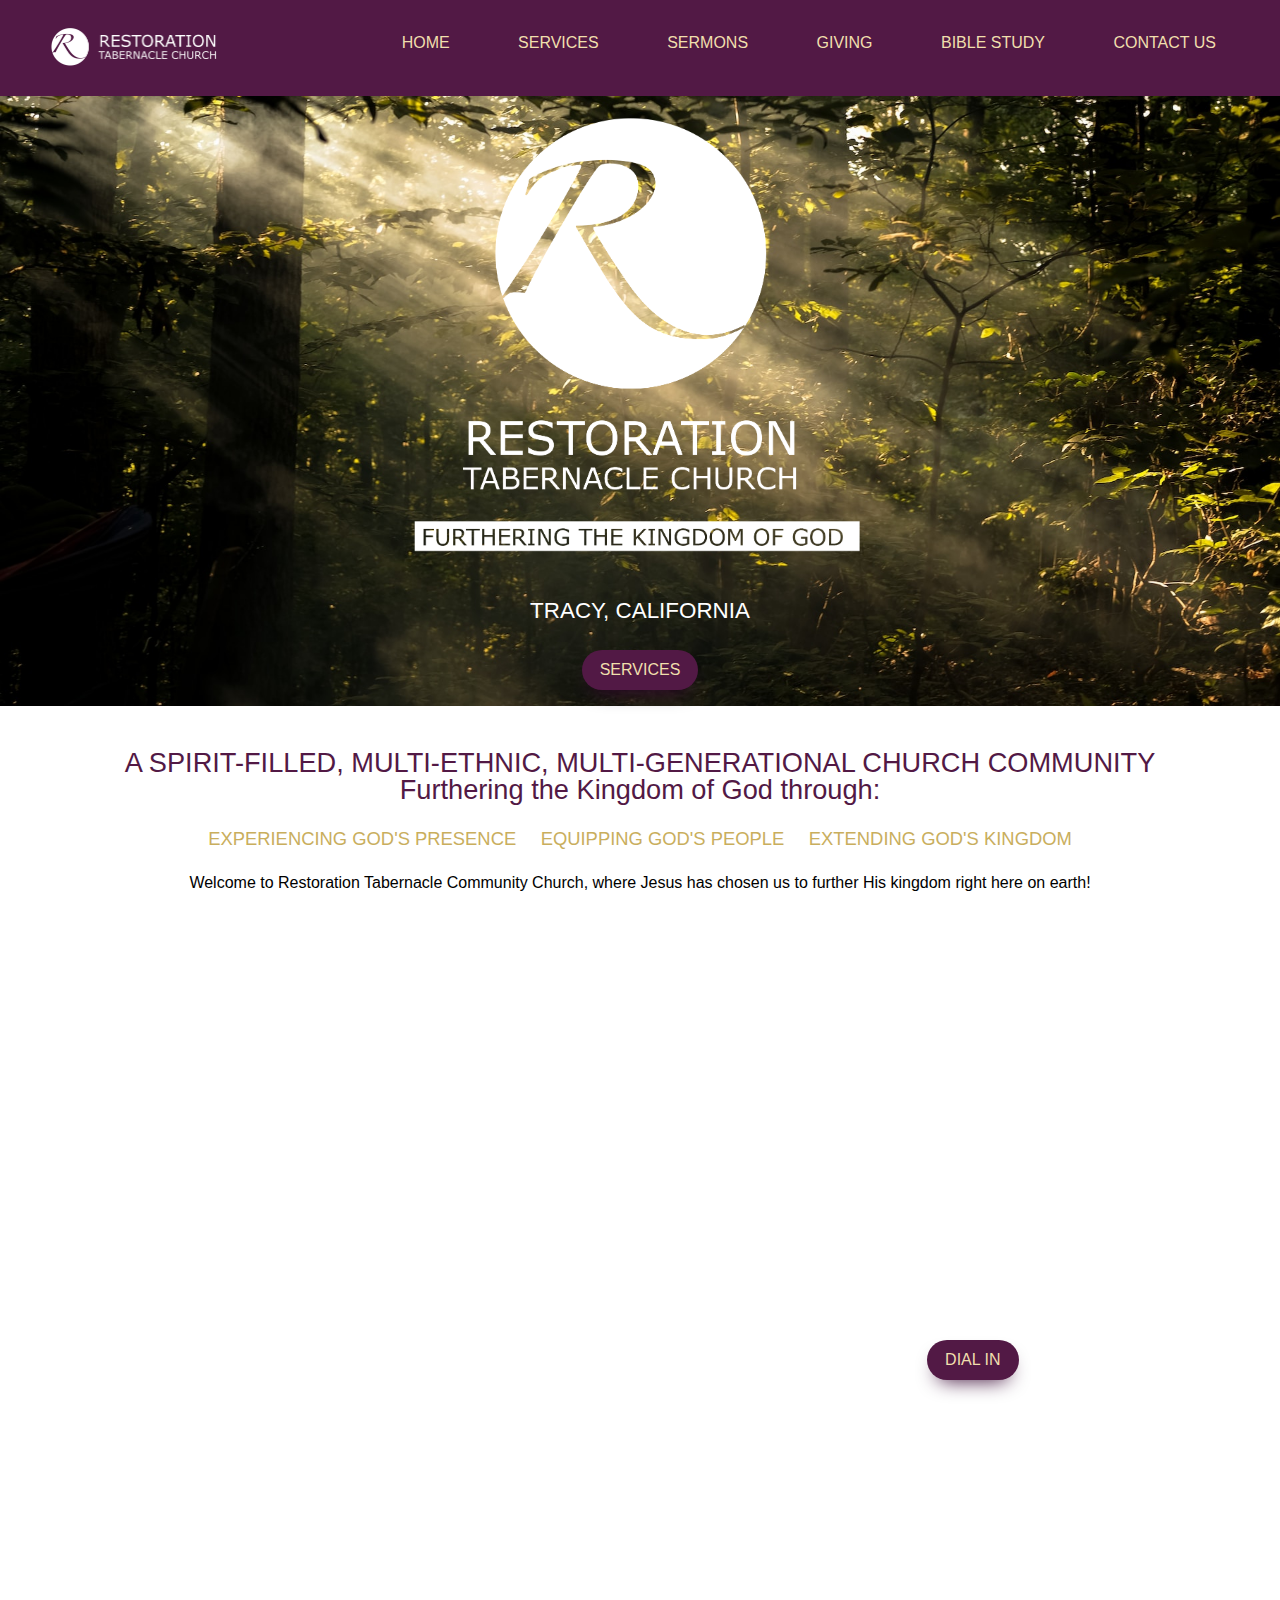
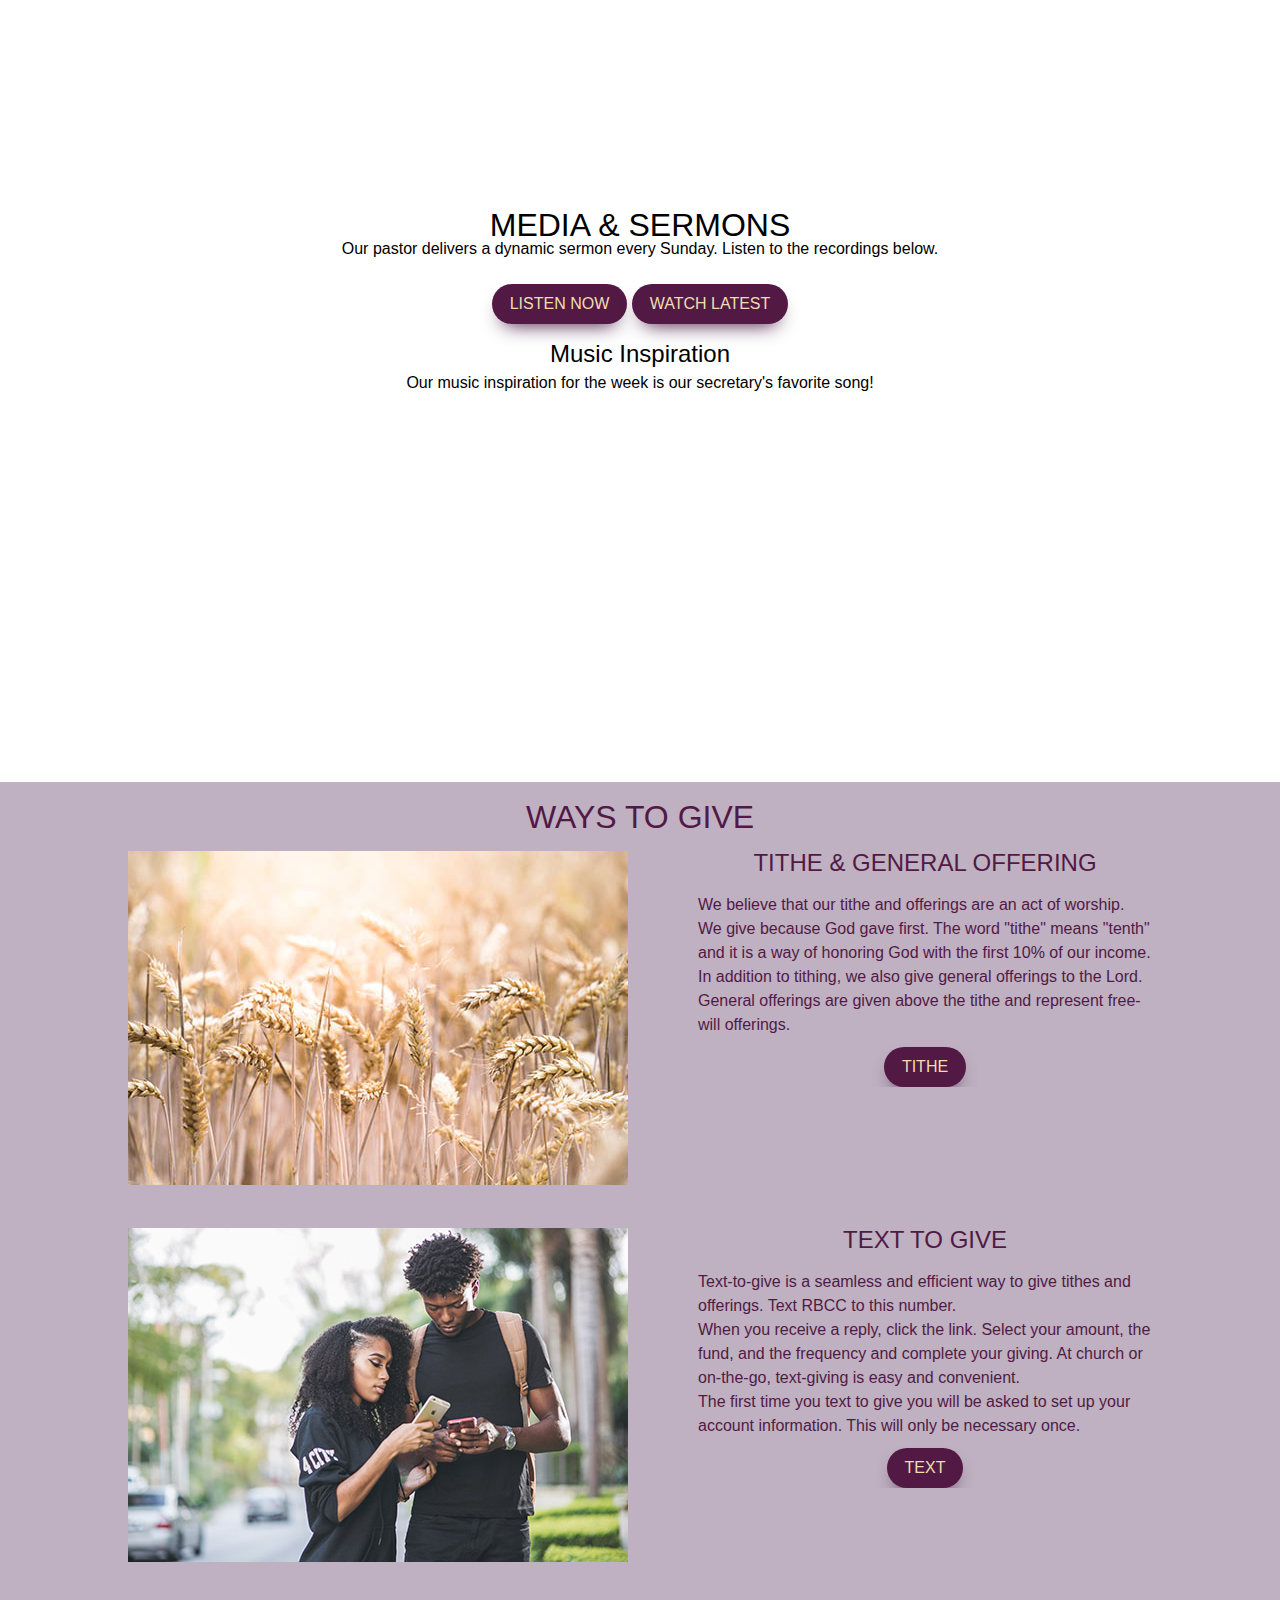
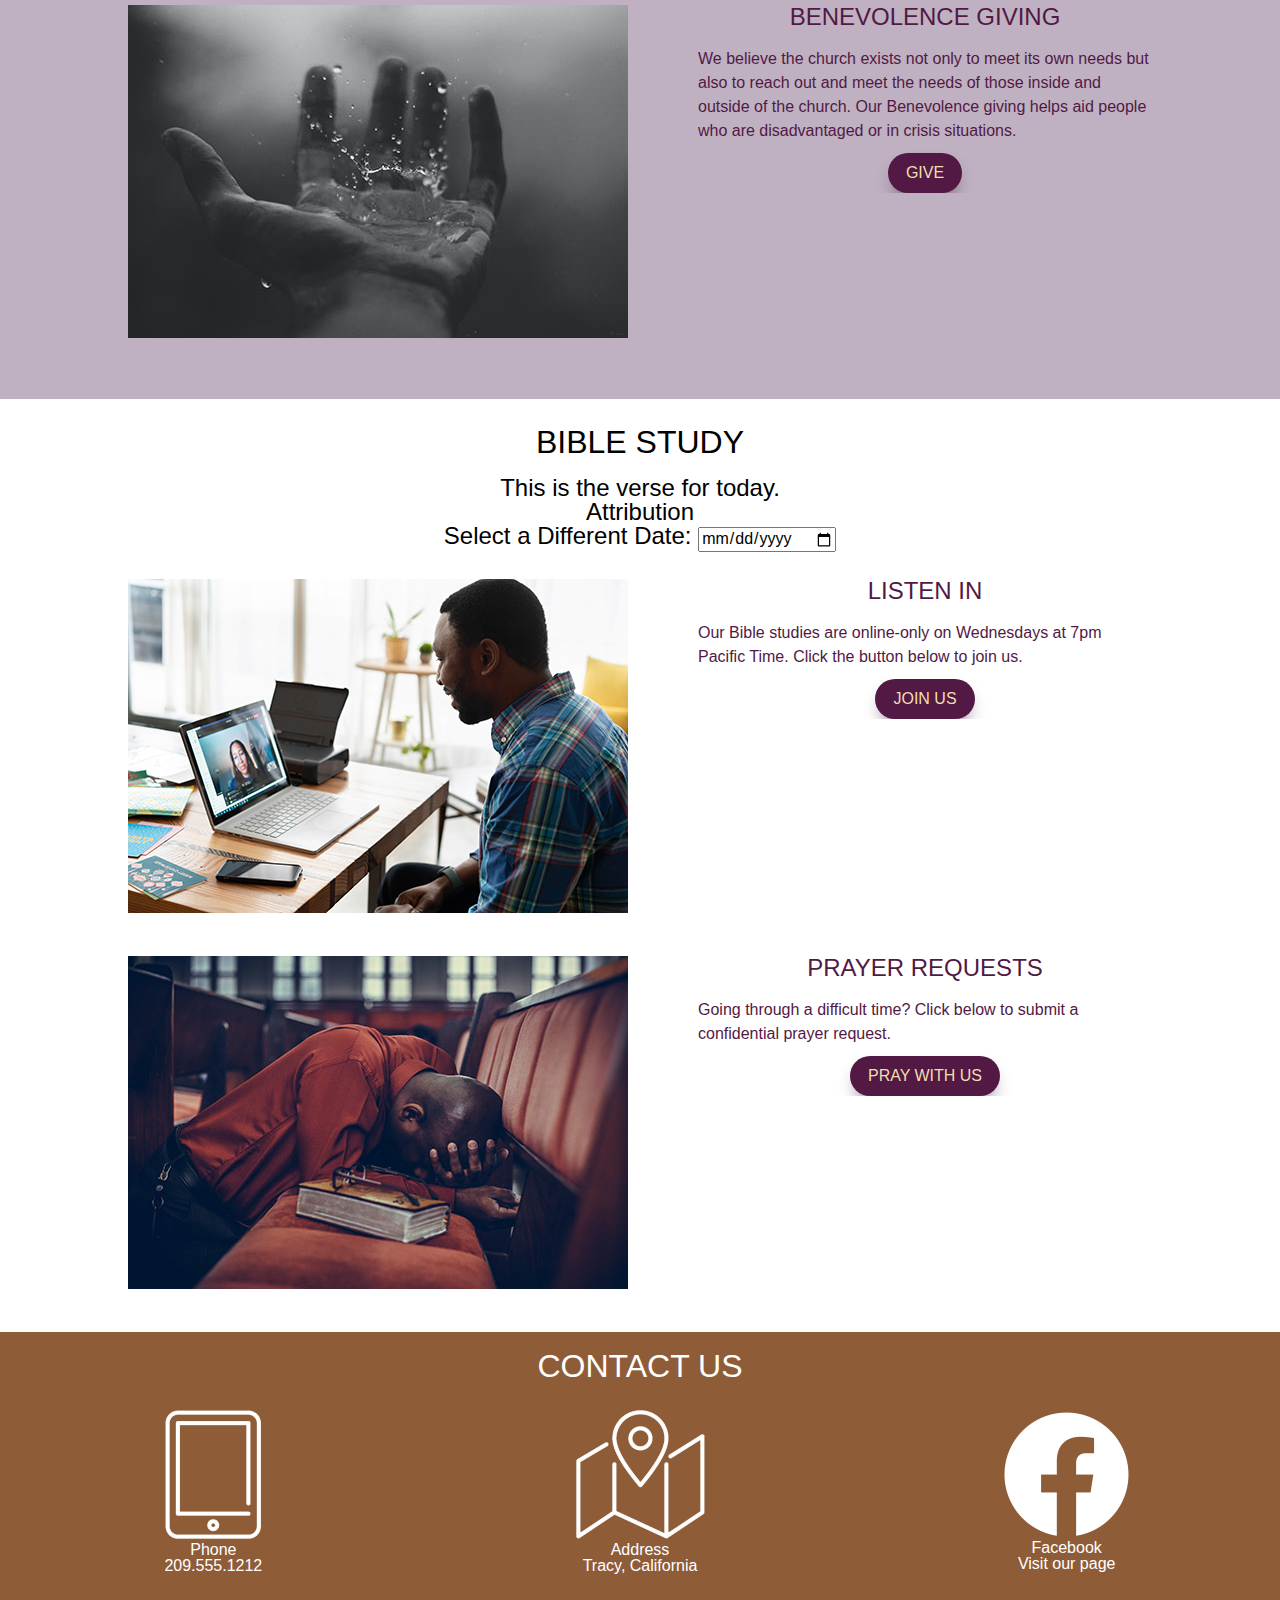
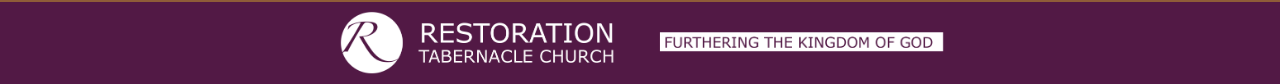
<file: index.html>
<!DOCTYPE html>
<html lang="en">
	<head>
    	<meta charset="utf-8">
    	<meta name="description" content="This is where your description goes">
    	<meta name="keywords" content="one, two, three">
		<meta name="viewport" content="width=device-width, initial-scale=1" />

		<title>RTCC Tracy CA</title>

		<!-- external CSS link -->
		<link rel="stylesheet" href="css/normalize.css">
		<link rel="stylesheet" href="css/main.css">
		<link rel="stylesheet" href="css/reset.css">
		<link rel="stylesheet" href="https://cdnjs.cloudflare.com/ajax/libs/font-awesome/4.7.0/css/font-awesome.min.css">
	</head>
	<body>
		<header class="header" id="header">
			<nav class="navbar container">
				<a href="#">
					<img src="img/RTBCClogohorizontal.png" alt="RTC Logo">
				</a>
				<div class="burger" id="burger">
					<span class="burger-line line1"></span>
					<span class="burger-line line2"></span>
					<span class="burger-line line3"></span>
				</div>
				<ul class="menu" id="menu">
					<li class="menu-item"><a href="#" class="menu-link">Home</a></li>
					<li class="menu-item"><a href="#services" class="menu-link">Services</a></li>
					<li class="menu-item"><a href="#media" class="menu-link">Sermons</a></li>
					
					<li class="menu-item"><a href="#giving" class="menu-link">Giving</a></li>
					<li class="menu-item"><a href="#bible" class="menu-link">Bible Study</a></li>

					<li class="menu-item"><a href="#contact" class="menu-link">Contact Us</a></li>
				</ul>
			</nav>
		</header>

		<main>
		<section class="hero">
			<div class="logo">
				<img src="img/RTCLogomain.png" alt="RTC logo">
			</div>

			<div class="subheadline">
				<h2>Tracy, California</h2>
			</div>

			<button class="svcbutton">Services</button>

			<img class="clickbutton">
		
		</section>

		<section class="gallery">
			<img>
		</section>

		<section class="intro">
			<div class="introheads">
				<h2>A SPIRIT-FILLED, MULTI-ETHNIC, MULTI-GENERATIONAL CHURCH COMMUNITY</h2>
				<h2>Furthering the Kingdom of God through:</h2>
			</div>
			<div class="introheads2">
				<span>Experiencing God's Presence</span>
				<span>Equipping God's People</span>
				<span>Extending God's Kingdom</span>
			</div>
			<div class="introparagraph">
				<p>Welcome to Restoration Tabernacle Community Church, where Jesus has chosen us to further His kingdom right here on earth!</p>
			</div>
		</section>

		<section class="svc" id="services">
			
			<h1 class="servicetitle">SERVICE TIMES AND LOCATION</h1>

			<div class="services">

				<div class="column left">
					<h2>What to Expect At Our Services</h2>
						<p>RTBCC is a spirit-filled, multi-cultural and multi-generational church where everyone is welcome.</p>
						<p>Experience high-energy, contemporary and spontaneous worship, feel the love of Christ through our people 
						in an inviting atmosphere, and receive Bible-based teaching that is relevant and compelling.</p>
					<h2>LOCATION</h2>
					<iframe src="https://www.google.com/maps/embed?pb=!1m18!1m12!1m3!1d12621.014237639356!2d-121.46079200141708!3d37.73719528263556!2m3!1f0!2f0!3f0!3m2!1i1024!2i768!4f13.1!3m3!1m2!1s0x809022be40f79899%3A0xa5fbe6511b534e60!2sTracy%20Sports%20Complex!5e0!3m2!1sen!2sus!4v1684787099161!5m2!1sen!2sus" width="400" height="300" style="border:0;" allowfullscreen="" loading="lazy" referrerpolicy="no-referrer-when-downgrade"></iframe>

				</div>

				<div class="column right">
					<h2>Sunday Service</h2>
					<span>In Person</span>
					<span>Date and Time</span>
					<h2>Bible Study</h2>
					<span>Virtual</span>
					<button class="clickbutton">Dial In</button>
				</div>
			</div>
		</section>

		<section class="media" id="media">
			<h1 class="servicetitle">MEDIA & SERMONS</h1>
			<p>Our pastor delivers a dynamic sermon every Sunday. Listen to the recordings below. </p>
			<div class="mediabuttons">
				<button>listen now</button>
				<button>watch latest</button>
			</div>

			<h2>Music Inspiration</h2>
			<p>Our music inspiration for the week is our secretary's favorite song!</p>
			<div class="weeklysong"><iframe style="border-radius:12px" src="https://open.spotify.com/embed/track/6Erpt1x0P0ANKKdZZdfAd8?utm_source=generator&theme=0" width="100%" height="352" frameBorder="0" allowfullscreen="" allow="autoplay; clipboard-write; encrypted-media; fullscreen; picture-in-picture" loading="lazy"></iframe></div>
			
		</section>

		<section class="givingways" id="giving">

			<h1 class="givingtitle">WAYS TO GIVE</h1>

            <div class="givingway">
              <div class="tithesleft">
                <img src="img/wheatfield.jpg">
              </div>
              <div class="tithesright">
                <h2>tithe & general offering</h2>
                <p>We believe that our tithe and offerings are an act of worship. We give because God gave first. The word "tithe" means "tenth" and it is a way of honoring God with the first 10% of our income. In addition to tithing, we also give general offerings to the Lord. General offerings are given above the tithe and represent free-will offerings.</p>
                <button>tithe</button>
              </div>
            </div>
          
            <div class="givingway">
              <div class="givingleft">
                <img src="img/peopletexting.jpg">
              </div>
              <div class="givingright">
                <h2>Text to Give</h2>
                <p>Text-to-give is a seamless and efficient way to give tithes and offerings. Text RBCC to this number.</p>
                <p>When you receive a reply, click the link. Select your amount, the fund, and the frequency and complete your giving. At church or on-the-go, text-giving is easy and convenient.</p>
                <p>The first time you text to give you will be asked to set up your account information. This will only be necessary once.</p>
                <button>text</button>
              </div>
            </div>
          
            <div class="givingway">
              <div class="benevolenceleft">
                <img src="img/handsplash.jpg">
              </div>
              <div class="benevolenceright">
                <h2>Benevolence Giving</h2>
                <p>We believe the church exists not only to meet its own needs but also to reach out and meet the needs of those inside and outside of the church. Our Benevolence giving helps aid people who are disadvantaged or in crisis situations.</p>
                <button>give</button>
              </div>
            </div>
        </section>

		<section class="dailyverse" id="bible">
            <div class="todayverse">
              <h1 class="bibletitle">BIBLE STUDY</h1>
              <p>This is the verse for today.</p>
			  <p>Attribution</p>
              <label for="date">Select a Different Date:</label>
              <input type="date" id="date" value="current" />
            </div>
        </section>

        <section class="biblestudy">
            <div class="biblesections">
                <div class="givingleft">
                  <img src="img/zoomexample.jpg">
                </div>
                <div class="givingright">
                  <h2>Listen In</h2>
                  <p>Our Bible studies are online-only on Wednesdays at 7pm Pacific Time. Click the button below to join us.</p>
                  <button>Join Us</button>
                </div>
              </div>
        </section>
          
        <section class="prayerrequest" id="prayer">
            <div class="biblesections">
                <div class="givingleft">
                  <img src="img/prayer.jpg">
                </div>
                <div class="givingright">
                  <h2>Prayer Requests</h2>
                  <p>Going through a difficult time? Click below to submit a confidential prayer request.</p>
                  <button>Pray With Us</button>
                </div>
              </div>
        </section>


		<section class="contact" id="contact">
			<h1 class="contacttitle">CONTACT US</h1>

			<div class="contactways">
				<div class="phone">
					<img src="/img/phone.png">
					<h2 class="contacttitles">Phone</h2>
					<p>209.555.1212</p>
				</div>
				<div class="address">
					<img src="/img/map.png">
					<h2 class="contacttitles">Address</h2>
					<p>Tracy, California</p>
				</div>
				<div class="facebook">
					<img src="/img/fblogowhite.png">
					<h2 class="contacttitles">Facebook</h2>
					<p>Visit our page</p>
				</div>
			</div>
		</section>
		</main>
		
		<footer>
			<div class="footer-logo">
				<img src="/img/RTBCClogohorizontal.png">
				<img src="/img/RTBCClogosubhead.png">
			</div>
		</footer>



		<script type="text/javascript" src="js/main.js"></script>
	</body>
</html>
</file>
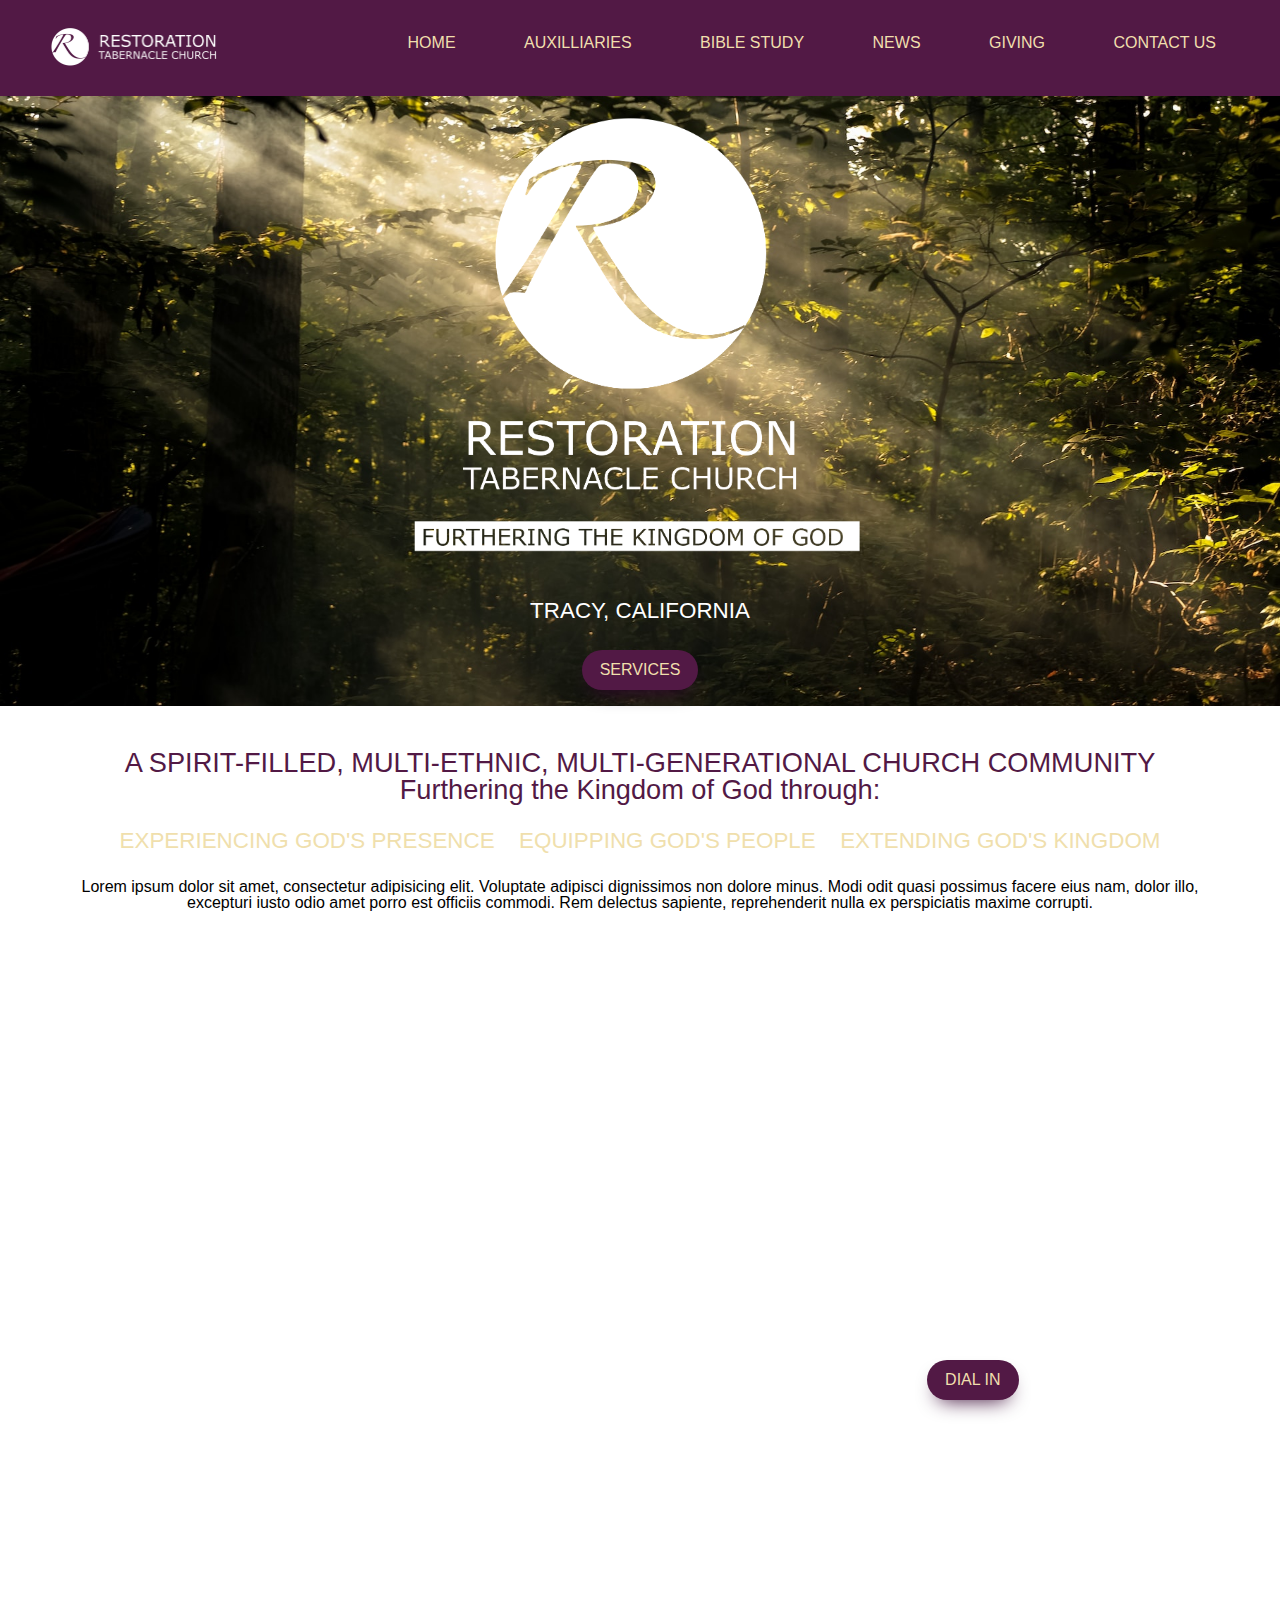
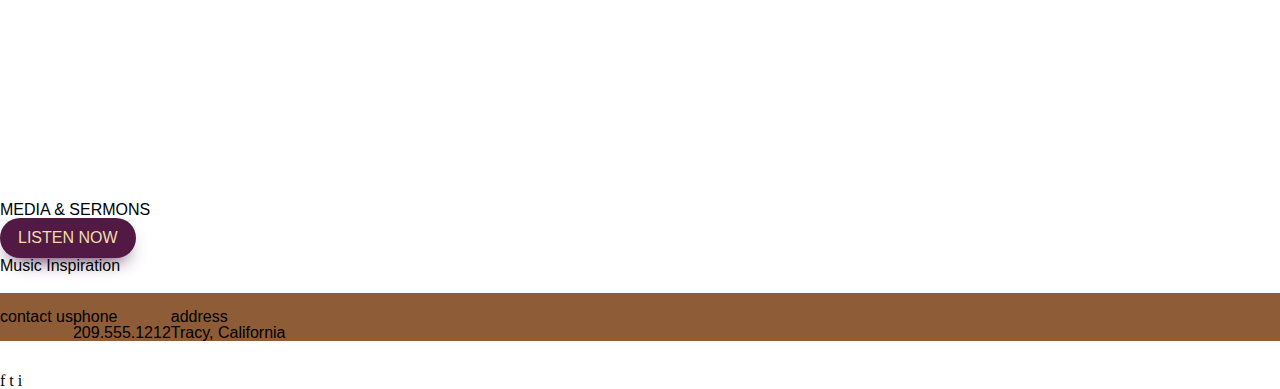
<file: RTBCC/index.html>
<!DOCTYPE html>
<html lang="en">
	<head>
    	<meta charset="utf-8">
    	<meta name="description" content="This is where your description goes">
    	<meta name="keywords" content="one, two, three">

		<title>RTCC Tracy CA</title>

		<!-- external CSS link -->
		<link rel="stylesheet" href="css/normalize.css">
		<link rel="stylesheet" href="css/main.css">
		<link rel="stylesheet" href="css/reset.css">
		<link rel="stylesheet" href="https://cdnjs.cloudflare.com/ajax/libs/font-awesome/4.7.0/css/font-awesome.min.css">
	</head>
	<body>
		<header class="header" id="header">
			<nav class="navbar container">
				<a href="#">
					<img src="img/RTBCClogohorizontal.png" alt="RTC Logo">
				</a>
				<div class="burger" id="burger">
					<span class="burger-line line1"></span>
					<span class="burger-line line2"></span>
					<span class="burger-line line3"></span>
				</div>
				<ul class="menu" id="menu">
					<li class="menu-item"><a href="#" class="menu-link">Home</a></li>
					<li class="menu-item"><a href="#" class="menu-link">Auxilliaries</a></li>
					<li class="menu-item"><a href="#" class="menu-link">Bible Study</a></li>
					<li class="menu-item"><a href="#" class="menu-link">News</a></li>
					<li class="menu-item"><a href="#" class="menu-link">Giving</a></li>
					<li class="menu-item"><a href="#" class="menu-link">Contact Us</a></li>
				</ul>
			</nav>
		</header>

		<main>
		<section class="hero">
			<div class="logo">
				<img src="img/RTCLogomain.png" alt="RTC logo">
			</div>

			<div class="subheadline">
				<h2>Tracy, California</h2>
			</div>

			<button class="svcbutton">Services</button>

			<img class="clickbutton">
		
		</section>

		<section class="gallery">
			<img>
		</section>

		<section class="intro">
			<div class="introheads">
				<h2>A SPIRIT-FILLED, MULTI-ETHNIC, MULTI-GENERATIONAL CHURCH COMMUNITY</h2>
				<h2>Furthering the Kingdom of God through:</h2>
			</div>
			<div class="introheads2">
				<span>Experiencing God's Presence</span>
				<span>Equipping God's People</span>
				<span>Extending God's Kingdom</span>
			</div>
			<div class="introparagraph">
				<p>Lorem ipsum dolor sit amet, consectetur adipisicing elit. Voluptate adipisci dignissimos non dolore minus. 
					Modi odit quasi possimus facere eius nam, dolor illo, excepturi iusto odio amet porro est officiis commodi. 
					Rem delectus sapiente, reprehenderit nulla ex perspiciatis maxime corrupti.</p>
			</div>
		</section>

		<container class="svc">
			
			<h1 class="servicetitle">SERVICE TIMES AND LOCATION</h1>

			<div class="services">

				<div class="column left">
					<h2>What to Expect At Our Services</h2>
						<p>RTBCC is a spirit-filled, multi-cultural and multi-generational church where everyone is welcome.</p>
						<p>Experience high-energy, contemporary and spontaneous worship, feel the love of Christ through our people 
						in an inviting atmosphere, and receive Bible-based teaching that is relevant and compelling.</p>
					<h2>LOCATION</h2>
					<iframe src="https://www.google.com/maps/embed?pb=!1m18!1m12!1m3!1d12621.014237639356!2d-121.46079200141708!3d37.73719528263556!2m3!1f0!2f0!3f0!3m2!1i1024!2i768!4f13.1!3m3!1m2!1s0x809022be40f79899%3A0xa5fbe6511b534e60!2sTracy%20Sports%20Complex!5e0!3m2!1sen!2sus!4v1684787099161!5m2!1sen!2sus" width="400" height="300" style="border:0;" allowfullscreen="" loading="lazy" referrerpolicy="no-referrer-when-downgrade"></iframe>

				</div>

				<div class="column right">
					<h2>Sunday Service</h2>
					<span>In Person</span>
					<span>Date and Time</span>
					<h2>Bible Study</h2>
					<span>Virtual</span>
					<button class="clickbutton">Dial In</button>
				</div>
			</div>
		</container>

		<section class="media">
			<h1>MEDIA & SERMONS</h1>
			<button>listen now</button>
			<h2>Music Inspiration</h2>
			<img class="youtube">
			<img class="clickbutton">
		</section>

		<section class="contact">
			<h1>contact us</h1>
			<div class="phone">
				<img href="/img/phone.png">
				<h2 class="contacttitles">phone</h2>
				<p>209.555.1212</p>
			</div>
			<div class="address">
				<img href="/img/map.png">
				<h2 class="contacttitles">address</h2>
				<p>Tracy, California</p>
			</div>
		</section>
		</main>
		
		<footer>
			<div class="logo1">
				<img>
			</div>
			<div class="logo2">
				<img>
			</div>
			<div class="socials">
				<span>f t i</span>
				<img class="to top">
			</div>
		</footer>



		<script type="text/javascript" src="js/main.js"></script>
	</body>
</html>
</file>
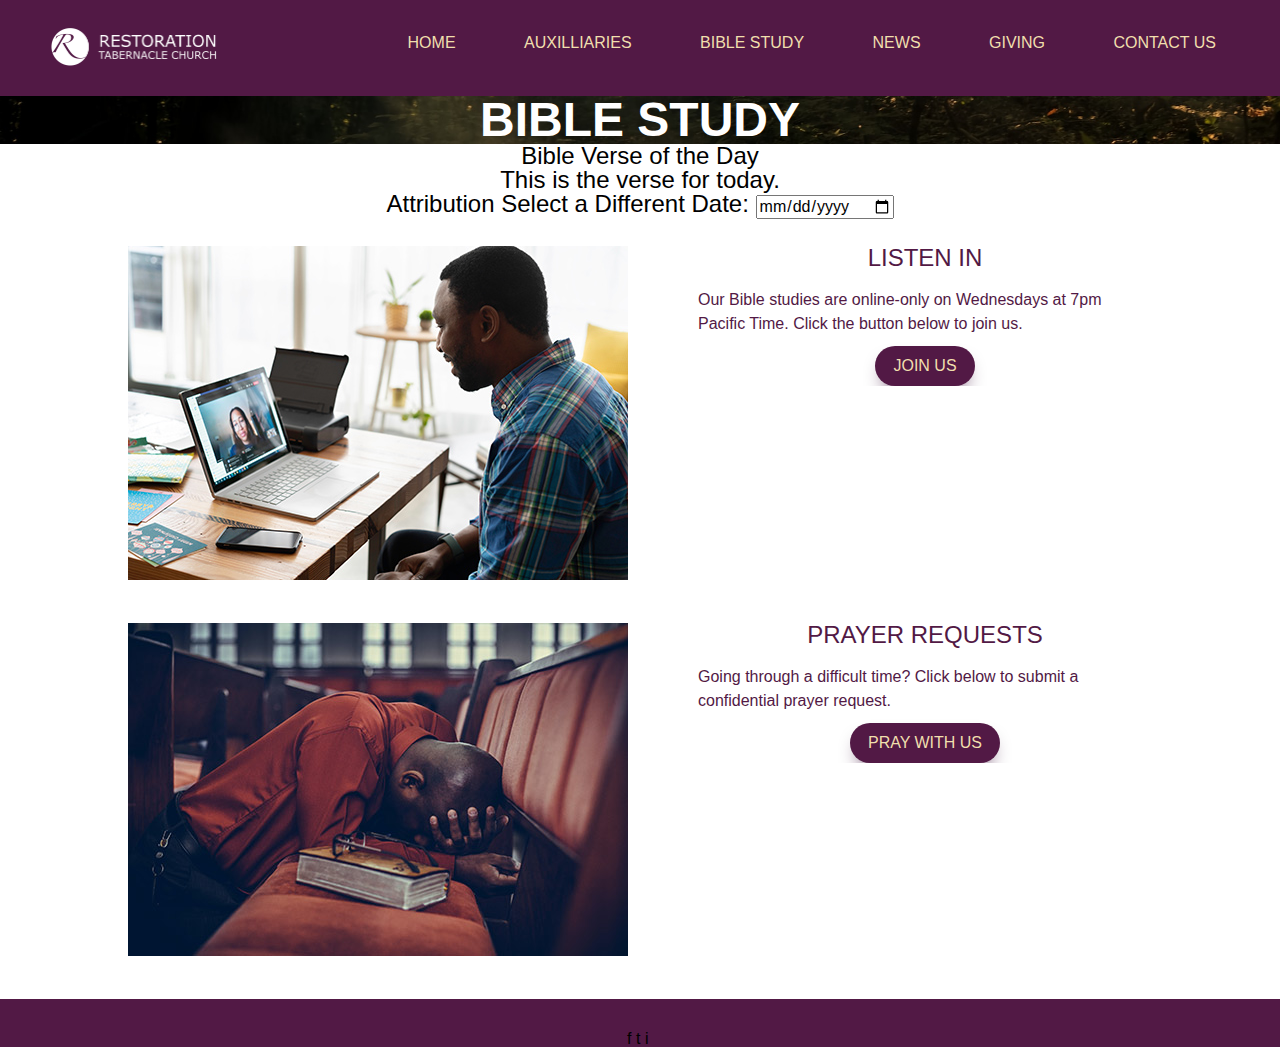
<file: biblestudy.html>
<!DOCTYPE html>
<html lang="en">
	<head>
    	<meta charset="utf-8">
    	<meta name="description" content="This is where your description goes">
    	<meta name="keywords" content="one, two, three">

		<title>RTBC Bible Study</title>

		<!-- external CSS link -->
		<link rel="stylesheet" href="css/normalize.css">
		<link rel="stylesheet" href="css/main.css">
		<link rel="stylesheet" href="css/reset.css">
		<link rel="stylesheet" href="https://cdnjs.cloudflare.com/ajax/libs/font-awesome/4.7.0/css/font-awesome.min.css">
	</head>
	<body>
		<header class="header" id="header">
			<nav class="navbar container">
				<a href="#">
					<img src="img/RTBCClogohorizontal.png" alt="RTC Logo">
				</a>
				<div class="burger" id="burger">
					<span class="burger-line line1"></span>
					<span class="burger-line line2"></span>
					<span class="burger-line line3"></span>
				</div>
				<ul class="menu" id="menu">
					<li class="menu-item"><a href="#" class="menu-link">Home</a></li>
					<li class="menu-item"><a href="#" class="menu-link">Auxilliaries</a></li>
					<li class="menu-item"><a href="#" class="menu-link">Bible Study</a></li>
					<li class="menu-item"><a href="#" class="menu-link">News</a></li>
					<li class="menu-item"><a href="#" class="menu-link">Giving</a></li>
					<li class="menu-item"><a href="#" class="menu-link">Contact Us</a></li>
				</ul>
			</nav>
		</header>

		<main>
		<section class="hero bible">
			

			<div class="pagetitle">
				<h1>bible study</h1>
			</div>
		
		</section>



        <section class="dailyverse">
            <div class="todayverse">
              <h2>Bible Verse of the Day</h2>
              <p>This is the verse for today.</p>
              <span>Attribution</span>
              <label for="date">Select a Different Date:</label>
              <input type="date" id="date" value="current" />
            </div>
        </section>

        <section class="biblestudy">
            <div class="biblesections">
                <div class="givingleft">
                  <img src="img/zoomexample.jpg">
                </div>
                <div class="givingright">
                  <h2>Listen In</h2>
                  <p>Our Bible studies are online-only on Wednesdays at 7pm Pacific Time. Click the button below to join us.</p>
                  <button>Join Us</button>
                </div>
              </div>
        </section>
          
        <section class="prayerrequest">
            <div class="biblesections">
                <div class="givingleft">
                  <img src="img/prayer.jpg">
                </div>
                <div class="givingright">
                  <h2>Prayer Requests</h2>
                  <p>Going through a difficult time? Click below to submit a confidential prayer request.</p>
                  <button>Pray With Us</button>
                </div>
              </div>
        </section>

		
		<footer>
			<div class="logo1">
				<img>
			</div>
			<div class="logo2">
				<img>
			</div>
			<div class="socials">
				<span>f t i</span>
				<img class="to top">
			</div>
		</footer>



		<script type="text/javascript" src="js/main.js"></script>
	</body>
</html>
</file>
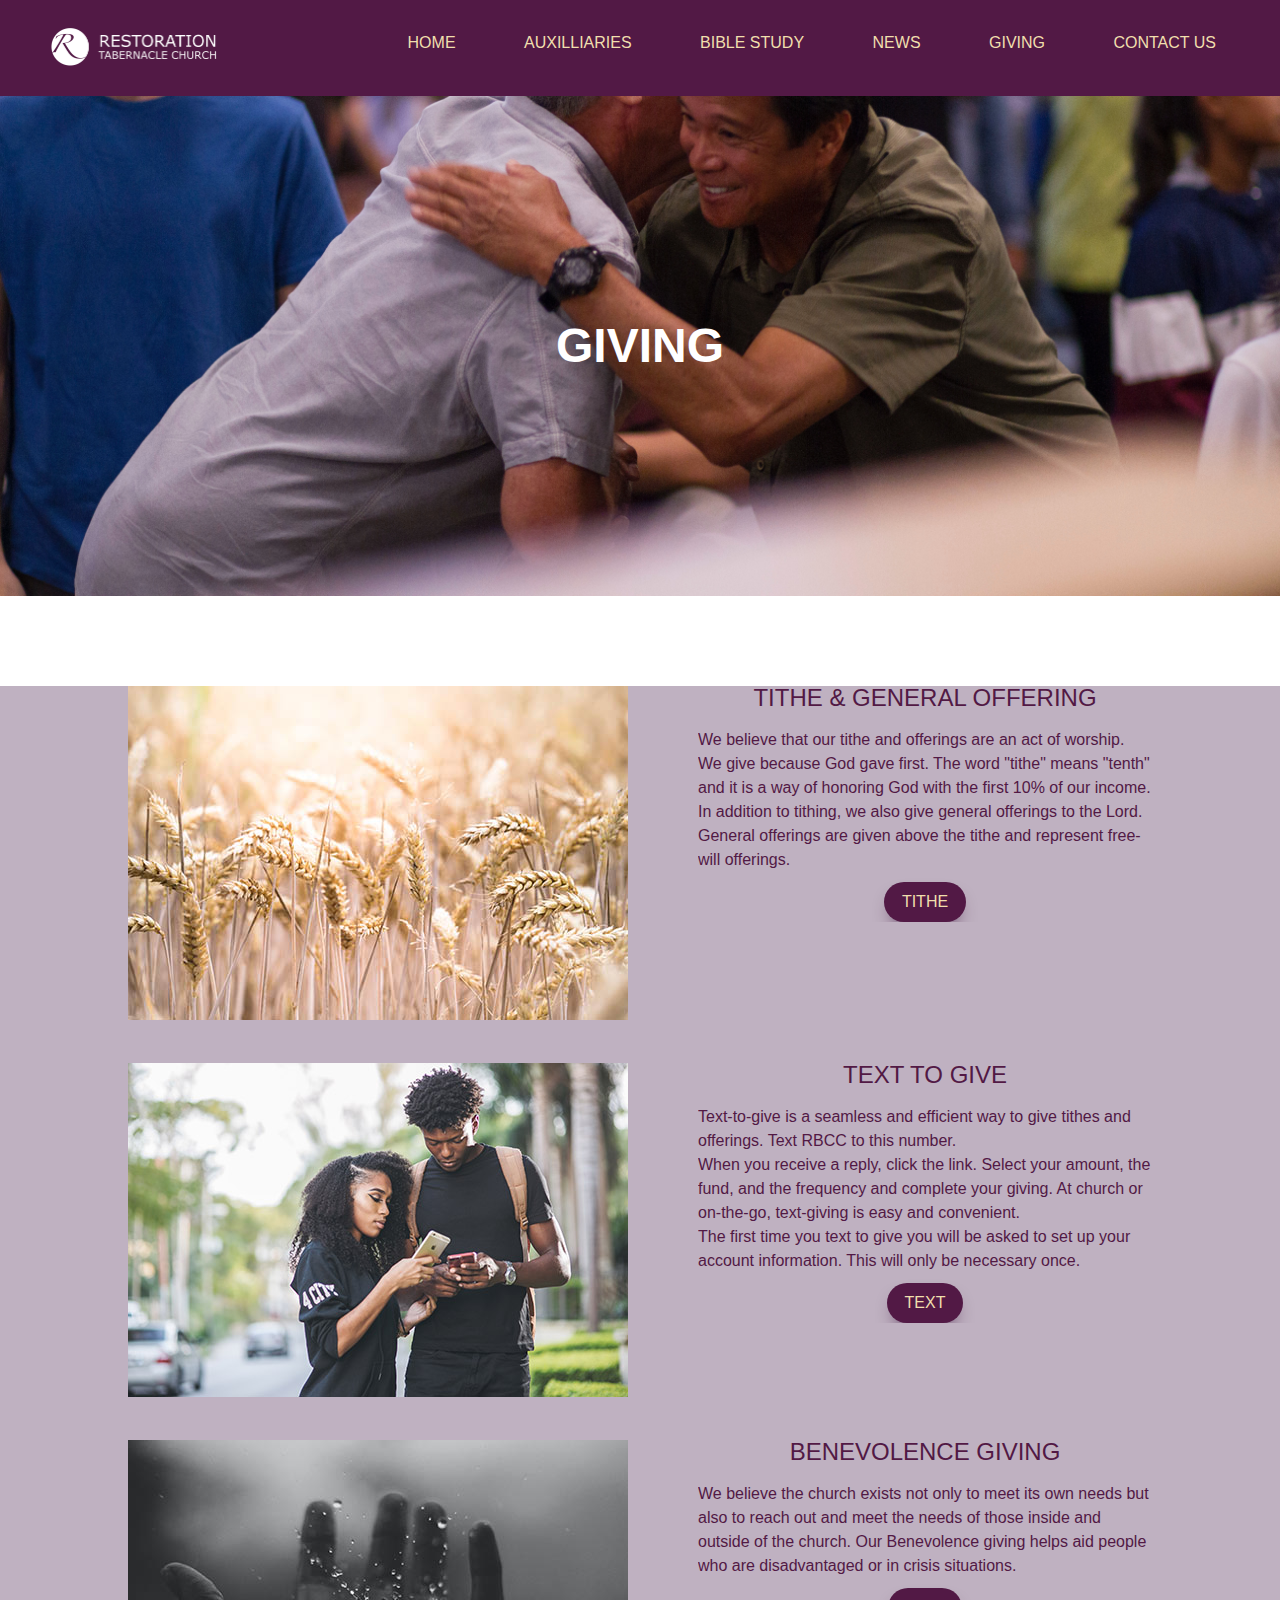
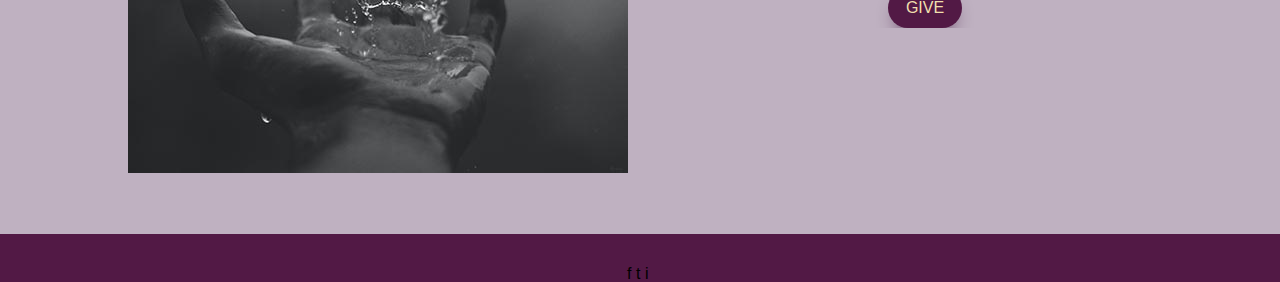
<file: giving.html>
<!DOCTYPE html>
<html lang="en">
	<head>
    	<meta charset="utf-8">
    	<meta name="description" content="This is where your description goes">
    	<meta name="keywords" content="one, two, three">

		<title>RTBC Giving</title>

		<!-- external CSS link -->
		<link rel="stylesheet" href="css/normalize.css">
		<link rel="stylesheet" href="css/main.css">
		<link rel="stylesheet" href="css/reset.css">
		<link rel="stylesheet" href="https://cdnjs.cloudflare.com/ajax/libs/font-awesome/4.7.0/css/font-awesome.min.css">
	</head>
	<body>
		<header class="header" id="header">
			<nav class="navbar container">
				<a href="#">
					<img src="img/RTBCClogohorizontal.png" alt="RTC Logo">
				</a>
				<div class="burger" id="burger">
					<span class="burger-line line1"></span>
					<span class="burger-line line2"></span>
					<span class="burger-line line3"></span>
				</div>
				<ul class="menu" id="menu">
					<li class="menu-item"><a href="#" class="menu-link">Home</a></li>
					<li class="menu-item"><a href="#" class="menu-link">Auxilliaries</a></li>
					<li class="menu-item"><a href="#" class="menu-link">Bible Study</a></li>
					<li class="menu-item"><a href="#" class="menu-link">News</a></li>
					<li class="menu-item"><a href="#" class="menu-link">Giving</a></li>
					<li class="menu-item"><a href="#" class="menu-link">Contact Us</a></li>
				</ul>
			</nav>
		</header>

		<main>
		<section class="hero giving">
			

			<div class="pagetitle">
				<h1>giving</h1>
			</div>
		
		</section>



        <section class="givingways">
            <div class="givingway">
              <div class="tithesleft">
                <img src="img/wheatfield.jpg">
              </div>
              <div class="tithesright">
                <h2>tithe & general offering</h2>
                <p>We believe that our tithe and offerings are an act of worship. We give because God gave first. The word "tithe" means "tenth" and it is a way of honoring God with the first 10% of our income. In addition to tithing, we also give general offerings to the Lord. General offerings are given above the tithe and represent free-will offerings.</p>
                <button>tithe</button>
              </div>
            </div>
          
            <div class="givingway">
              <div class="givingleft">
                <img src="img/peopletexting.jpg">
              </div>
              <div class="givingright">
                <h2>Text to Give</h2>
                <p>Text-to-give is a seamless and efficient way to give tithes and offerings. Text RBCC to this number.</p>
                <p>When you receive a reply, click the link. Select your amount, the fund, and the frequency and complete your giving. At church or on-the-go, text-giving is easy and convenient.</p>
                <p>The first time you text to give you will be asked to set up your account information. This will only be necessary once.</p>
                <button>text</button>
              </div>
            </div>
          
            <div class="givingway">
              <div class="benevolenceleft">
                <img src="img/handsplash.jpg">
              </div>
              <div class="benevolenceright">
                <h2>Benevolence Giving</h2>
                <p>We believe the church exists not only to meet its own needs but also to reach out and meet the needs of those inside and outside of the church. Our Benevolence giving helps aid people who are disadvantaged or in crisis situations.</p>
                <button>give</button>
              </div>
            </div>
          </section>

		
		<footer>
			<div class="logo1">
				<img>
			</div>
			<div class="logo2">
				<img>
			</div>
			<div class="socials">
				<span>f t i</span>
				<img class="to top">
			</div>
		</footer>



		<script type="text/javascript" src="js/main.js"></script>
	</body>
</html>
</file>
<file: css/main.css>
/******************************************
/* CSS
/*******************************************/

/* Box Model Hack */
*{
  box-sizing: border-box;
} 

@import url('https://fonts.googleapis.com/css2?family=Poppins:wght@300;400&display=swap');

html * {
  font-family: Poppins, sans-serif;
  font-size: 16px;
}

/******************************************
/* LAYOUT
/*******************************************/



:root {
  --color-purple-main: #33032f;
  --color-main-sub: #bfb1c1;
  --color-main-complement: #071108;
  --color-blue-gray: #b5bec6;
  --color-blue-accent: #c7dbe6;
  --color-main: #521945;
  --color-accent: #f0dfad;
  --color-sub-accent: #698996;
  --color-brown: #8f5c38;
  --color-beige: #edf0da;
  --color-griege: #a89b8c;
}

body {
  margin: 0;
  font-family: 'Poppins', sans-serif;
  font-weight: 400;
}


/* BUTTONS */
button {
  background: var(--color-main);
  border-radius: 999px;
  box-shadow: var(--color-purple-main) 0 10px 20px -10px;
  box-sizing: border-box;
  color: var(--color-accent);
  cursor: pointer;
  text-transform: uppercase;
  font-size: 16px;
  font-weight: 500;
  line-height: 24px;
  opacity: 1;
  outline: 0 solid transparent;
  padding: 8px 18px;
  user-select: none;
  -webkit-user-select: none;
  touch-action: manipulation;
  width: fit-content;
  word-break: break-word;
  border: 0;
}

.pagetitle h1 {
  font-weight: 700;
  font-size: 3em;
  color: white;
  text-transform: uppercase;
}

.navbar {
  display: flex;
  justify-content: space-between;
  align-items: center;
  column-gap: 1.25rem;
  width: 100%;
  height: 6rem;
  margin: 0 auto;
  background-color: var(--color-main);
  font-family: 'Poppins', sans-serif;
  text-transform: uppercase;
}

ul {
  list-style-type: none;
  
}

ul li{
  display: inline-block;
  margin-right: 5vw; 
}

li > a{
   color: var(--color-accent);
   text-decoration: none;
}



.navbar img {
  max-height: 50px;
  margin-right: auto;
  margin-left: 5vh;
}


/* BURGER MENU */

.burger {
  display: inline-block;
  cursor: pointer;
  position: relative;
}

.burger:hover {
  cursor: pointer;
}

.burger-line {
  display: block;
  border-radius: 2px;
  width: 40px;
  height: 3px;
  background-color: var(--color-accent); 
  margin: 5px 0;
  margin-right: 5vw;
  transition: transform 0.3s ease-in-out;
  transition-duration: 300ms;
}

.burger.open .line1 {
  -webkit-transform: translateY(8px) rotate(45deg);
  -ms-transform: translateY(8px) rotate(45deg);
  -o-transform: translateY(8px) rotate(45deg);
  transform: translateY(8px) rotate(45deg);
}

.burger.open .line2 {
  opacity: 0;
}

.burger.open .line3 {
  -webkit-transform: translateY(-8px) rotate(-45deg);
  -ms-transform: translateY(-8px) rotate(-45deg);
  -o-transform: translateY(-8px) rotate(-45deg);
  transform: translateY(-8px) rotate(-45deg);
}

.menu {
  display: none;
  list-style: none;
  padding: 0;
}

.menu.open {
  display: flex;
  flex-direction: column;
  margin-top: 5vh;
  padding-top: 1.5vh;
  padding-left: 1vw;
  background-color: var(--color-main-complement);
}

.menu-item {
  margin-bottom: 10px;
}


@media (min-width: 769px) {
  .burger {
    display: none;
  }

  .menu {
    display: inline-block;
  }

  li > a:hover {
    color: var(--color-main);
  }
   
  .menu-item > a:hover {
    background-color: var(--color-accent);
    padding: 24px 0px;
    transition: 0.3ms;
  }


}

/******************************************
/* HERO SECTION
/*******************************************/


.hero {
  display: flex;
  flex-direction: column;
  background-image: url("../img/peacefultree.jpg");
  background-position: bottom;
  align-self: center;
  background-repeat: no-repeat;
  background-size: cover;
  align-items: center;
  justify-content: center;
  font-family: 'Poppins', sans-serif;
}




.logo img{
  object-fit: cover;
  max-width: 40%;
  display: block;
  margin-left: auto;
  margin-right: auto;
}

.subheadline {
  font-size: 1.4rem;
  text-align: center;
  color: white;
  text-transform: uppercase;
  padding-bottom: 3vh;
}

.intro {
  display: flex;
  flex-direction: column;
  align-self: center;
  background-color: white;
  text-align: center;
  margin-left: 5vw;
  margin-right: 5vw;
  margin-top: 3vh;
  margin-bottom: 3vh;
}

.intro h2{
  font-size: 1.7rem;
  text-align: center;
  color: var(--color-main);
}

.introheads2 {
  display: inline-block;
  text-align: center;
  padding: 3vh;
}

.introheads2 span{
  margin-inline: 10px;
  color: #c9ae5d;
  font-size: 1.15rem;
  text-transform: uppercase;
  
}

@media (max-width: 1068px) {
  .introheads2 {
    display: flex;
    flex-direction: column;
  }
}



/******************************************
/* SERVICES SECTION
/*******************************************/
.svc {
  display: flex;
  flex-direction: column;
  background-image: url("../img/sunsetworship.jpeg");
  background-attachment: fixed; /* parallax effect */
  background-position: bottom;
  align-self: center;
  background-repeat: no-repeat;
  background-size: cover;
  align-items: center;
  justify-content: center;
  color: white;

}

.services {
  display: flex;
  justify-content: space-between;
  color: white;

}

.column {
  width: 48%; /* Adjust the width as needed */
}

.left {
  text-align: center;
  padding-bottom: 3vh;
}

.right {
  text-align: center;
}

.servicetitle {
  text-align: center;
  font-size: 2rem;
}

/* Additional styles for the content */
.svc h1{
  padding-top: 1.5em;
}

.services h2 {
  padding-top: 1.5em;
  padding-bottom: 0.8em;
  margin-top: 1.5em;
  font-size: 1.7rem;
  
}

.services p {
  line-height: 1.5;
  margin-bottom: 1em;
  margin-left: 5vw;
  font-size: 1.2rem;
  
}

.services span {
  display: block;
  margin-bottom: 0.5em;
}

.clickbutton {
  margin-top: 1em;
}

/******************************************
/* MEDIA & SERMONS SECTION
/*******************************************/
.media {
  display: flex;
  flex-direction: column;
  align-self: center;
  align-items: center;
  justify-content: center;
  padding-top: 3vh;
  padding-bottom: 3vh;
}

.media h1, h2 {
  text-align: center;
  font-size: 2rem;
}

.media h2 {
  font-size: 1.5rem;
  padding-bottom: 1vh;
}

.media p {
  text-align: center;
  padding-bottom: 1vh;
}

.mediabuttons {
  padding-top: 2vh;
  padding-bottom: 2vh;
}

@media (max-width: 768px) {
  .media {
    margin-left: 10vw;
    margin-right: 10vw;
    
  }
}



/******************************************
/* GIVING PAGE STYLES
/*******************************************/

.giving {
  background-image: url("../img/givingheroimg.jpg");
  height: 500px;
  margin-bottom: 10vh;
}

.givingtitle {
  text-align: center;
  font-size: 2rem;
  color: var(--color-main);
  padding-top: 2.2vh;
  padding-bottom: 2vh;
}

.givingways {
  background-color: var(--color-main-sub);
  padding-bottom: 2vh;
}

.givingway {
  margin-bottom: 40px;
  margin-left: 10vw;
  margin-right: 10vw;
  overflow: hidden;
}

.tithesleft,
.givingleft,
.benevolenceleft {
  float: left;
  margin-right: 70px;
  max-width: 500px;
}

.tithesleft img,
.givingleft img,
.benevolenceleft img {
  max-width: 100%;
  height: auto;
}

.tithesright,
.givingright,
.benevolenceright {
  overflow: hidden;
  display: flex;
  flex-direction: column;
  align-items: center;
}

.tithesright h2,
.givingright h2,
.benevolenceright h2 {
  text-transform: uppercase;
  font-size: 1.5rem;
  font-weight: 500;
  color: var(--color-main);
  text-align: center;
  margin-bottom: 2vh;
}

.tithesright p,
.givingright p,
.benevolenceright p {
  line-height: 1.5;
  color: var(--color-main);
  text-align: left;
}

.tithesright button,
.givingright button,
.benevolenceright button {
  margin-top: 10px;
  
}

/******************************************
/* BIBLE STUDY PAGE STYLES
/*******************************************/

.dailyverse {
  display: flex;
  flex-direction: column;
  align-items: center;
  justify-content: center;
  padding-bottom: 3vh;
}

.dailyverse > .todayverse {
  text-align: center;
  font-size: 1.5rem;
}



.bibletitle {
  text-align: center;
  font-size: 2rem;
  padding-top: 3vh;
  padding-bottom: 2vh;
}

/* .bible {
  background-image: url("../img/biblestudy.jpg");
  height: 500px;
  margin-bottom: 10vh;
} */

.biblesections {
  margin-bottom: 40px;
  margin-left: 10vw;
  margin-right: 10vw;
  overflow: hidden;
}


/******************************************
/* CONTACT SECTION
/*******************************************/

/* .contact {
  display: flex;
  flex-direction: row;
  background-color: var(--color-brown);
  align-items: center;
}

.contactways > div {
  display: inline-block;
} */

.contact {
  text-align: center;
  background-color: var(--color-brown);
  color: white;
  padding-top: 2vh;
  padding-bottom: 2vh;
}

.contacttitle {
  font-size: 2rem;
  text-transform: uppercase;
  padding-bottom: 2vh;
}

/* Create three columns on larger screens */
.contactways {
  display: flex;
  justify-content: space-between;
  align-items: center;
  flex-wrap: wrap;
}

/* Style each column */
.phone,
.address,
.facebook {
  flex: 1;
  text-align: center;
  margin: 10px; /* Add spacing between columns */
}


/******************************************
/* FOOTER STYLES
/*******************************************/

/* Footer styling */
footer {
  background-color: var(--color-main);
  text-align: center;
  padding: 20px;
}


/* Style for the logos */
.footer-logo {
  display: flex;
  justify-content: center;
  align-items: center;
}


.footer-logo img{
  max-width: 300px;
  margin: 0 10px; /* Add some spacing between the logos */
}

/* Media query for mobile screens */
@media (max-width: 768px) {
  /* Stack the logos on top of each other */
  .footer-logo {
    flex-direction: column;
  }

  .footer-logo {
    margin: 10px 0; /* Add spacing between the logos */
  }
}



/******************************************
/* MOBILE/MEDIA STYLES
/*******************************************/


/* CSS for larger screens */

.services {
  display: flex;
  justify-content: space-between;
}

.column {
  width: 48%; /* Adjust the width as needed */
}

/* CSS for cell phones */

@media (max-width: 768px) { /* Adjust breakpoint as needed */
  .services {
    flex-direction: column;
  }

  .column {
    width: 100%; /* Columns take full width on smaller screens */
    margin-bottom: 2em; /* Add some spacing between the stacked columns */
  }

  .svc {
    background-attachment: scroll;
  }

}

@media (max-width: 1068px) {
  .tithesleft,
  .givingleft,
  .benevolenceleft {
    float: none;
    margin-right: 0;
    margin-bottom: 20px;
  }
}

/* Media query for mobile screens */
@media (max-width: 768px) {
  /* Stack the columns into a single column */
  .contactways {
    flex-direction: column;
  }

  .contactways img {
    max-width: 75px;
  }

  /* Remove spacing between columns */
  .phone,
  .address,
  .facebook {
    margin: 0;
    padding-bottom: 1.5vh;
  }
}
</file>
<file: RTBCC/css/main.css>
/******************************************
/* CSS
/*******************************************/

/* Box Model Hack */
*{
  box-sizing: border-box;
} 

@import url('https://fonts.googleapis.com/css2?family=Poppins:wght@300;400&display=swap');

html * {
  font-family: Poppins, sans-serif;
  font-size: 16px;
}

/******************************************
/* LAYOUT
/*******************************************/



:root {
  --color-purple-main: #33032f;
  --color-main-sub: #bfb1c1;
  --color-main-complement: #071108;
  --color-blue-gray: #b5bec6;
  --color-blue-accent: #c7dbe6;
  --color-main: #521945;
  --color-accent: #f0dfad;
  --color-sub-accent: #698996;
  --color-brown: #8f5c38;
  --color-beige: #edf0da;
  --color-griege: #a89b8c;
}

body {
  margin: 0;
  font-family: 'Poppins', sans-serif;
  font-weight: 400;
}


/* BUTTONS */
button {
  background: var(--color-main);
  border-radius: 999px;
  box-shadow: var(--color-purple-main) 0 10px 20px -10px;
  box-sizing: border-box;
  color: var(--color-accent);
  cursor: pointer;
  text-transform: uppercase;
  font-size: 16px;
  font-weight: 500;
  line-height: 24px;
  opacity: 1;
  outline: 0 solid transparent;
  padding: 8px 18px;
  user-select: none;
  -webkit-user-select: none;
  touch-action: manipulation;
  width: fit-content;
  word-break: break-word;
  border: 0;
}

.pagetitle h1 {
  font-weight: 700;
  font-size: 3em;
  color: white;
  text-transform: uppercase;
}

.navbar {
  display: flex;
  justify-content: space-between;
  align-items: center;
  column-gap: 1.25rem;
  width: 100%;
  height: 6rem;
  margin: 0 auto;
  background-color: var(--color-main);
  font-family: 'Poppins', sans-serif;
  text-transform: uppercase;
}

ul {
  list-style-type: none;
  
}

ul li{
  display: inline-block;
  margin-right: 5vw; 
}

li > a{
   color: var(--color-accent);
   text-decoration: none;
}



.navbar img {
  max-height: 50px;
  margin-right: auto;
  margin-left: 5vh;
}


/* BURGER MENU */

.burger {
  display: inline-block;
  cursor: pointer;
  position: relative;
}

.burger:hover {
  cursor: pointer;
}

.burger-line {
  display: block;
  border-radius: 2px;
  width: 40px;
  height: 3px;
  background-color: var(--color-accent); 
  margin: 5px 0;
  margin-right: 5vw;
  transition: transform 0.3s ease-in-out;
  transition-duration: 300ms;
}

.burger.open .line1 {
  -webkit-transform: translateY(8px) rotate(45deg);
  -ms-transform: translateY(8px) rotate(45deg);
  -o-transform: translateY(8px) rotate(45deg);
  transform: translateY(8px) rotate(45deg);
}

.burger.open .line2 {
  opacity: 0;
}

.burger.open .line3 {
  -webkit-transform: translateY(-8px) rotate(-45deg);
  -ms-transform: translateY(-8px) rotate(-45deg);
  -o-transform: translateY(-8px) rotate(-45deg);
  transform: translateY(-8px) rotate(-45deg);
}

.menu {
  display: none;
  list-style: none;
  padding: 0;
}

.menu.open {
  display: flex;
  flex-direction: column;
  margin-top: 5vh;
  padding-top: 5vh;
  padding-left: 3vh;
  background-color: var(--color-main-complement);
}

.menu-item {
  margin-bottom: 10px;
}


@media (min-width: 769px) {
  .burger {
    display: none;
  }

  .menu {
    display: inline-block;
  }

  li > a:hover {
    color: var(--color-main);
  }
   
  .menu-item > a:hover {
    background-color: var(--color-accent);
    padding: 24px 0px;
    transition: 0.3ms;
  }


}




.hero {
  display: flex;
  flex-direction: column;
  background-image: url("../img/peacefultree.jpg");
  background-position: bottom;
  align-self: center;
  background-repeat: no-repeat;
  background-size: cover;
  align-items: center;
  justify-content: center;
  font-family: 'Poppins', sans-serif;
}




.logo img{
  object-fit: cover;
  max-width: 40%;
  display: block;
  margin-left: auto;
  margin-right: auto;
}

.subheadline {
  font-size: 1.4rem;
  text-align: center;
  color: white;
  text-transform: uppercase;
  padding-bottom: 3vh;
}

.intro {
  display: flex;
  flex-direction: column;
  align-self: center;
  background-color: white;
  text-align: center;
  margin-left: 5vw;
  margin-right: 5vw;
  margin-top: 3vh;
  margin-bottom: 3vh;
}

.intro h2{
  font-size: 1.7rem;
  text-align: center;
  color: var(--color-main);
}

.introheads2 {
  display: inline-block;
  text-align: center;
  padding: 3vh;
}

.introheads2 span{
  margin-inline: 10px;
  color: var(--color-accent);
  font-size: 1.4rem;
  text-transform: uppercase;
  
}

/******************************************
/* SERVICES SECTION
/*******************************************/
.svc {
  display: flex;
  flex-direction: column;
  background-image: url("../img/churchhands.jpg");
  background-attachment: fixed; /* parallax effect */
  background-position: bottom;
  align-self: center;
  background-repeat: no-repeat;
  background-size: cover;
  align-items: center;
  justify-content: center;
  color: white;

}

.services {
  display: flex;
  justify-content: space-between;
  color: white;

}

.column {
  width: 48%; /* Adjust the width as needed */
}

.left {
  text-align: center;
  padding-bottom: 3vh;
}

.right {
  text-align: center;
}

.servicetitle {
  text-align: center;
  font-size: 2rem;
}

/* Additional styles for the content */
.svc h1{
  padding-top: 1.5em;
}

.services h2 {
  padding-top: 1.5em;
  padding-bottom: 0.8em;
  margin-top: 1.5em;
  font-size: 1.7rem;
  
}

.services p {
  line-height: 1.5;
  margin-bottom: 1em;
  margin-left: 5vw;
  font-size: 1.2rem;
  
}

.services span {
  display: block;
  margin-bottom: 0.5em;
}

.clickbutton {
  margin-top: 1em;
}


/******************************************
/* GIVING PAGE STYLES
/*******************************************/

.giving {
  background-image: url("../img/givingheroimg.jpg");
  height: 500px;
  margin-bottom: 10vh;
}

.givingway {
  margin-bottom: 40px;
  margin-left: 10vw;
  margin-right: 10vw;
  overflow: hidden;
}

.tithesleft,
.givingleft,
.benevolenceleft {
  float: left;
  margin-right: 70px;
  max-width: 500px;
}

.tithesleft img,
.givingleft img,
.benevolenceleft img {
  max-width: 100%;
  height: auto;
}

.tithesright,
.givingright,
.benevolenceright {
  overflow: hidden;
  display: flex;
  flex-direction: column;
  align-items: center;
}

.tithesright h2,
.givingright h2,
.benevolenceright h2 {
  text-transform: uppercase;
  font-size: 1.5rem;
  font-weight: 500;
  color: var(--color-main);
  text-align: center;
  margin-bottom: 2vh;
}

.tithesright p,
.givingright p,
.benevolenceright p {
  line-height: 1.5;
  color: var(--color-main);
  text-align: left;
}

.tithesright button,
.givingright button,
.benevolenceright button {
  margin-top: 10px;
  
}

/******************************************
/* BIBLE STUDY PAGE STYLES
/*******************************************/

.bible {
  background-image: url("../img/biblestudy.jpg");
  height: 500px;
  margin-bottom: 10vh;
}

.biblesections {
  margin-bottom: 40px;
  margin-left: 10vw;
  margin-right: 10vw;
  overflow: hidden;
}


/******************************************
/* CONTACT SECTION
/*******************************************/

.contact {
  display: flex;
  flex-direction: row;
  background-color: var(--color-brown);
  align-items: center;
}

.contact > div {
  
}





/******************************************
/* MEDIA STYLES
/*******************************************/


/* CSS for larger screens */

.services {
  display: flex;
  justify-content: space-between;
}

.column {
  width: 48%; /* Adjust the width as needed */
}

/* CSS for cell phones */

@media (max-width: 600px) { /* Adjust breakpoint as needed */
  .services {
    flex-direction: column;
  }

  .column {
    width: 100%; /* Columns take full width on smaller screens */
    margin-bottom: 2em; /* Add some spacing between the stacked columns */
  }

  .svc {
    background-attachment: scroll;
  }

}

@media (max-width: 769px) {
  .tithesleft,
  .givingleft,
  .benevolenceleft {
    float: none;
    margin-right: 0;
    margin-bottom: 20px;
  }
}
</file>
